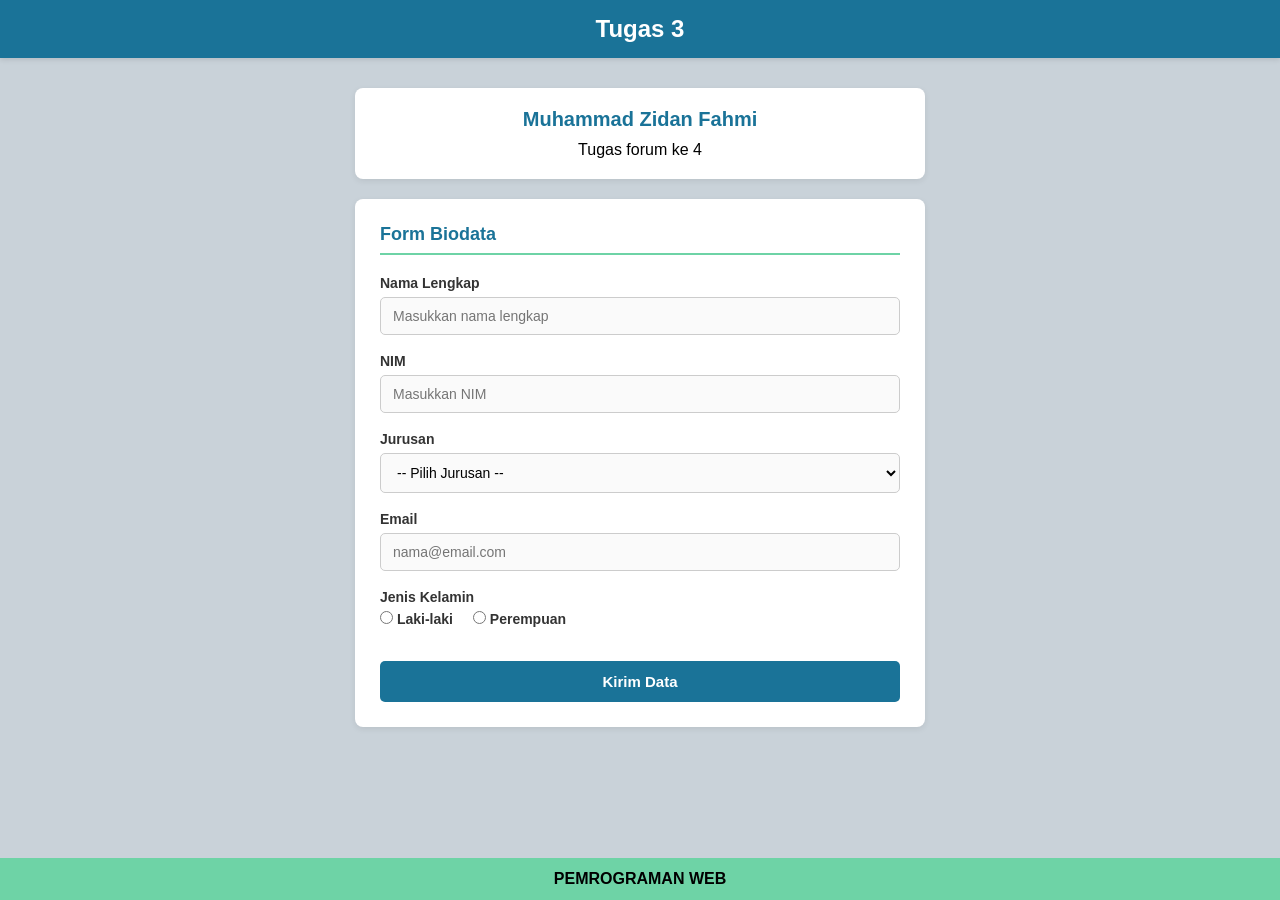
<file: index.html>
<!DOCTYPE html>
<html lang="id">
<head>
    <meta charset="UTF-8">
    <meta name="viewport" content="width=device-width, initial-scale=1.0">
    <title>Belajar Web - Tugas 3</title>
    <!-- Memanggil file CSS -->
    <link rel="stylesheet" type="text/css" href="style.css">
</head>
<body>

    <!-- Header -->
    <header>
        <h2>Tugas 3</h2>
    </header>

    <!-- Konten Utama -->
    <main class="container">
        
        <!-- Bagian Nama & Deskripsi -->
        <section class="intro-card">
            <h3 id="author-name">Muhammad Zidan Fahmi</h3>
            <p class="description">
               <center>Tugas forum ke 4</center> 
            </p>
        </section>

        <!-- Form Biodata -->
        <section class="form-card">
            <h3 class="form-title">Form Biodata</h3>
            
            <form id="biodata-form" action="#" method="POST">
                
                <!-- Input 1: Nama Lengkap -->
                <div class="form-group">
                    <label for="input-nama">Nama Lengkap</label>
                    <input type="text" id="input-nama" class="form-control" placeholder="Masukkan nama lengkap" required>
                </div>

                <!-- Input 2: NIM -->
                <div class="form-group">
                    <label for="input-nim">NIM</label>
                    <input type="text" id="input-nim" class="form-control" placeholder="Masukkan NIM" required>
                </div>

                <!-- Input 3: Jurusan -->
                <div class="form-group">
                    <label for="input-jurusan">Jurusan</label>
                    <select id="input-jurusan" class="form-control" required>
                        <option value="">-- Pilih Jurusan --</option>
                        <option value="Teknik Informatika">Teknik Informatika</option>
                        <option value="Sistem Informasi">Akuntasi</option>
                        <option value="Teknik Elektro">Teknik Elektro</option>
                        <option value="Manajemen Informatika">Sastra Ingggris</option>
                    </select>
                </div>

                <!-- Input 4: Email -->
                <div class="form-group">
                    <label for="input-email">Email</label>
                    <input type="email" id="input-email" class="form-control" placeholder="nama@email.com" required>
                </div>

                <!-- Input 5: Jenis Kelamin -->
                <div class="form-group">
                    <label>Jenis Kelamin</label>
                    <div class="radio-group">
                        <label class="radio-label">
                            <input type="radio" id="jk-pria" name="jenis_kelamin" value="Laki-laki" required> Laki-laki
                        </label>
                        <label class="radio-label">
                            <input type="radio" id="jk-wanita" name="jenis_kelamin" value="Perempuan"> Perempuan
                        </label>
                    </div>
                </div>

                <!-- Tombol Submit -->
                <button type="submit" id="btn-submit" class="btn-primary">Kirim Data</button>

            </form>
        </section>

    </main>

    <!-- Footer -->
    <footer>
        <h5>PEMROGRAMAN WEB</h5>
    </footer>

</body>
</html>
</file>
<file: style.css>
/* Reset CSS */
* {
    box-sizing: border-box;
    margin: 0;
    padding: 0;
}

body {
    background-color: #c9d2d9; 
    font-family: 'Open Sans', Arial, sans-serif;
    padding-bottom: 70px; /* Mencegah konten tertutup footer fixed */
}

/* Header */
header {
    width: 100%;
    padding: 15px 0;
    text-align: center;
    background-color: #1a7398;
    color: #ffffff;
    box-shadow: 0 2px 5px rgba(0, 0, 0, 0.1);
}

header h2 {
    margin: 0;
    font-size: 24px;
}

/* Container Utama */
.container {
    max-width: 600px;
    margin: 30px auto;
    padding: 0 15px;
}

/* Kartu Deskripsi */
.intro-card {
    background-color: #ffffff;
    padding: 20px;
    border-radius: 8px;
    margin-bottom: 20px;
    box-shadow: 0 2px 6px rgba(0, 0, 0, 0.08);
}

#author-name {
    text-align: center;
    color: #1a7398;
    font-size: 20px;
    margin-bottom: 10px;
}

.description {
    color: #333333;
    line-height: 1.6;
    text-align: justify;
    font-size: 14px;
}

/* Kartu Form Biodata */
.form-card {
    background-color: #ffffff;
    padding: 25px;
    border-radius: 8px;
    box-shadow: 0 2px 6px rgba(0, 0, 0, 0.08);
}

.form-title {
    color: #1a7398;
    font-size: 18px;
    margin-bottom: 20px;
    padding-bottom: 8px;
    border-bottom: 2px solid #6ed3a6;
}

/* Elemen Input Form */
.form-group {
    margin-bottom: 18px;
}

.form-group label {
    display: block;
    margin-bottom: 6px;
    font-weight: bold;
    color: #333333;
    font-size: 14px;
}

/* Mengatur input agar memenuhi lebar kartu */
.form-control {
    width: 100%;
    padding: 10px 12px;
    border: 1px solid #ccc;
    border-radius: 5px;
    font-size: 14px;
    background-color: #fafafa;
}

.form-control:focus {
    outline: none;
    border-color: #1a7398;
    background-color: #ffffff;
}

/* Radio Button */
.radio-group {
    display: flex;
    gap: 20px;
    margin-top: 5px;
}

.radio-label {
    font-weight: normal;
    cursor: pointer;
    font-size: 14px;
}

/* Tombol Submit */
#btn-submit.btn-primary {
    width: 100%;
    background-color: #1a7398;
    color: #ffffff;
    padding: 12px;
    border: none;
    border-radius: 5px;
    font-size: 15px;
    font-weight: bold;
    cursor: pointer;
    margin-top: 10px;
    transition: background-color 0.2s ease;
}

#btn-submit.btn-primary:hover {
    background-color: #135773;
}

/* Footer Fixed */
footer {
    position: fixed;
    left: 0;
    bottom: 0;
    width: 100%;
    padding: 12px 0;
    background-color: #6ed3a6;
    color: #000000;
    text-align: center;
}

footer h5 {
    margin: 0;
    font-size: 16px;
}
</file>
